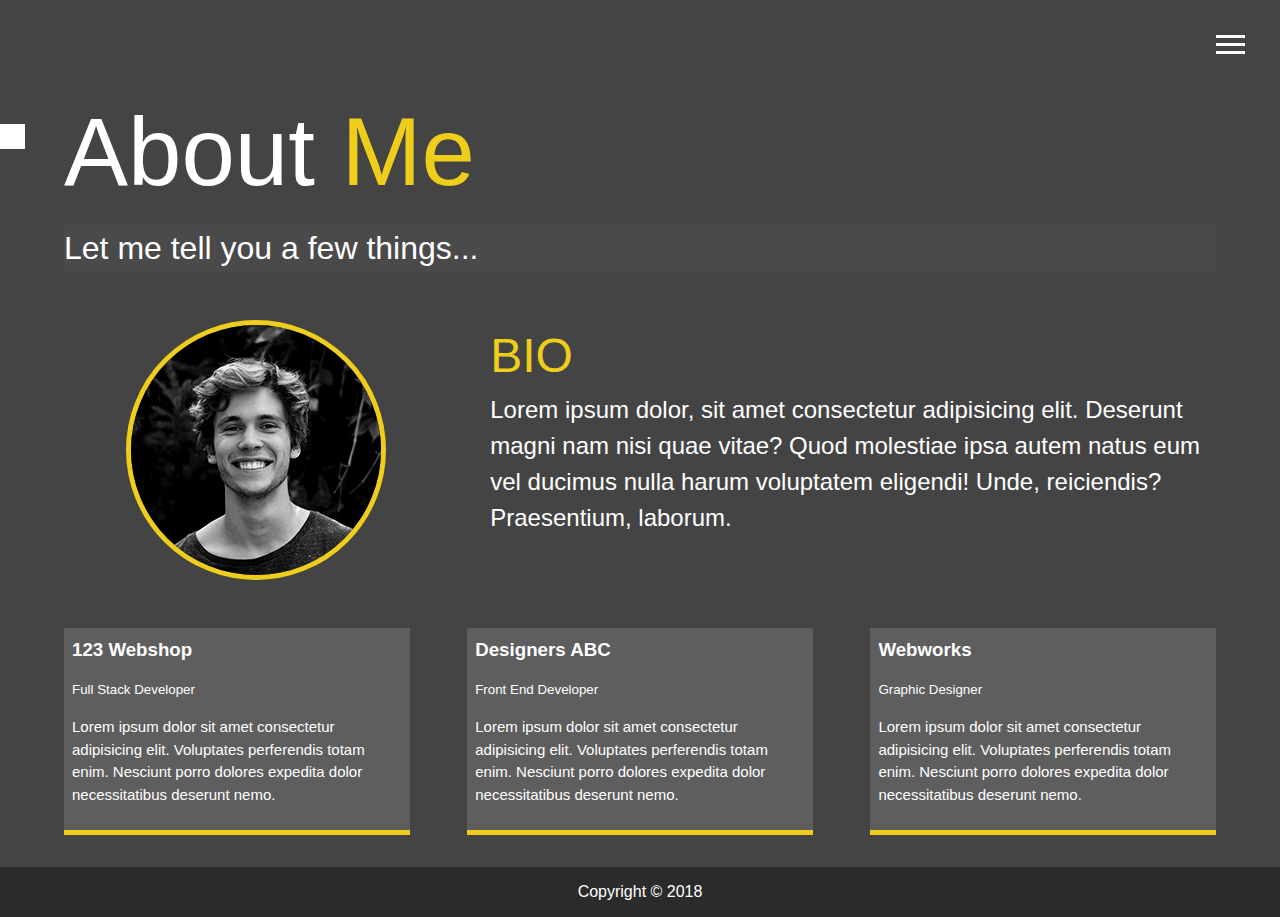
<file: about.html>
<!DOCTYPE html>
<html lang="en">

<head>
  <meta charset="UTF-8">
  <meta name="viewport" content="width=device-width, initial-scale=1.0">
  <meta http-equiv="X-UA-Compatible" content="ie=edge">
  <link rel="stylesheet" href="https://use.fontawesome.com/releases/v5.2.0/css/all.css" integrity="sha384-hWVjflwFxL6sNzntih27bfxkr27PmbbK/iSvJ+a4+0owXq79v+lsFkW54bOGbiDQ"
    crossorigin="anonymous">

  <link rel="stylesheet" href="css/main.css">
  <title>About Me</title>
</head>

<body>

  <div class="colors colors-hide">
    <div class="icon" id='icon'>
      <i class="fa fa-cog"></i>
    </div>
    <div class="color">
      <ul>
        <li data-theme="primary" class="active"></li>
        <li data-theme="secondary"></li>
        <li data-theme="info"></li>
        <li data-theme="danger"></li>
      </ul>
    </div>
  </div>

  <header>
    <div class="menu" id="menu">
      <div class="btn-line"></div>
      <div class="btn-line"></div>
      <div class="btn-line"></div>
    </div>
    <nav class="nav" id="nav">
      <div class="first" id="first">
        <img src="img/portrait_small.jpg" alt="person">
      </div>
      <div class="second" id="second">
        <ul>
          <li ><a href="index.html"> home</a></li>
          <li class="active"><a href="about.html"> about me</a></li>
          <li><a href="work.html"> my work</a></li>
          <li><a href="contact.html"> how to reach me</a></li>
        </ul>
      </div>
    </nav>
  </header>
  <section id="about">
    <div class="container">
      <header>
        <h2>
          About <span>Me</span>
        </h2>
        <p>
          Let me tell you a few things...
        </p>
      </header>
      <div class="body">
        <div class="img">
          <img src="img/portrait.jpg" alt="">
        </div>
        <div class="text">
          <h2><span>BIO</span></h2>
          <p>Lorem ipsum dolor, sit amet consectetur adipisicing elit. Deserunt magni nam nisi quae vitae? Quod molestiae ipsa autem natus eum vel ducimus nulla harum voluptatem eligendi! Unde, reiciendis? Praesentium, laborum.</p>
        </div>
      </div>
      <div class="boxs">
        <div class="box">
          <h3>123 Webshop</h3>
          <small>Full Stack Developer</small>
          <p>Lorem ipsum dolor sit amet consectetur adipisicing elit. Voluptates perferendis totam enim. Nesciunt porro dolores expedita dolor necessitatibus deserunt nemo.</p>
       </div>
        <div class="box">
          <h3>Designers ABC</h3>
          <small>Front End Developer</small>
          <p>Lorem ipsum dolor sit amet consectetur adipisicing elit. Voluptates perferendis totam enim. Nesciunt porro dolores expedita dolor necessitatibus deserunt nemo.</p>
        </div>
        <div class="box">
          <h3>Webworks</h3>
          <small>Graphic Designer</small>
          <p>Lorem ipsum dolor sit amet consectetur adipisicing elit. Voluptates perferendis totam enim. Nesciunt porro dolores expedita dolor necessitatibus deserunt nemo.</p>
        </div>
      </div>
    </div>
  </section>
  <footer class="about-footer">Copyright © 2018</footer>
  <script src="js/main.js"></script>
</body>

</html>
</file>
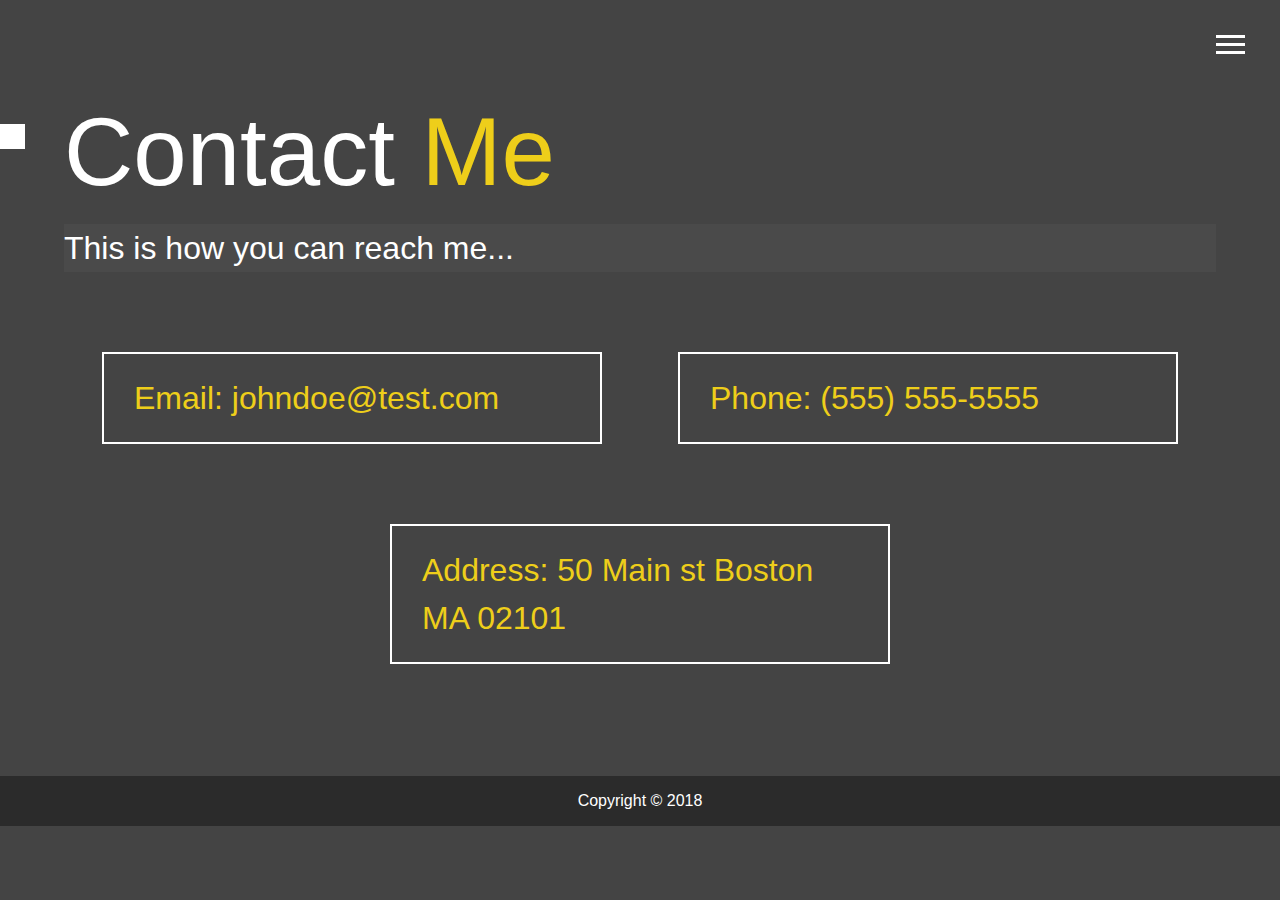
<file: contact.html>
<!DOCTYPE html>
<html lang="en">

<head>
  <meta charset="UTF-8">
  <meta name="viewport" content="width=device-width, initial-scale=1.0">
  <meta http-equiv="X-UA-Compatible" content="ie=edge">
  <link rel="stylesheet" href="https://use.fontawesome.com/releases/v5.2.0/css/all.css" integrity="sha384-hWVjflwFxL6sNzntih27bfxkr27PmbbK/iSvJ+a4+0owXq79v+lsFkW54bOGbiDQ"
    crossorigin="anonymous">

  <link rel="stylesheet" href="css/main.css">
  <title>Contact Me</title>
</head>

<body>
  <div class="colors colors-hide">
    <div class="icon" id='icon'>
      <i class="fa fa-cog"></i>
    </div>
    <div class="color">
      <ul>
        <li data-theme="primary" class="active"></li>
        <li data-theme="secondary"></li>
        <li data-theme="info"></li>
        <li data-theme="danger"></li>
      </ul>
    </div>
  </div>

  <header>
    <div class="menu" id="menu">
      <div class="btn-line"></div>
      <div class="btn-line"></div>
      <div class="btn-line"></div>
    </div>
    <nav class="nav" id="nav">
      <div class="first" id="first">
        <img src="img/portrait_small.jpg" alt="person">
      </div>
      <div class="second" id="second">
        <ul>
          <li><a href="index.html"> home</a></li>
          <li><a href="about.html"> about me</a></li>
          <li class="active"><a href="work.html"> my work</a></li>
          <li><a href="contact.html"> how to reach me</a></li>
        </ul>
      </div>
    </nav>
  </header>

  <section id="work">
    <div class="container">
      <header>
        <h2>
          Contact <span>Me</span>
        </h2>
        <p>
          This is how you can reach me...
        </p>
      </header>
    </div>
  </section>
  <section id="contact">
    <div class="container">
      <div class="f">
        <div>
          <p>Email: johndoe@test.com</p>
        </div>
        <div>
          <p>Phone: (555) 555-5555</p>
        </div>
      </div>
      <div class="s">
        <div>
          <p>Address: 50 Main st Boston MA 02101</p>
        </div>
      </div>
    </div>
  </section>
  <footer class="about-footer">
    Copyright &copy; 2018
  </footer>

  <script src="js/main.js"></script>
</body>

</html>
</file>
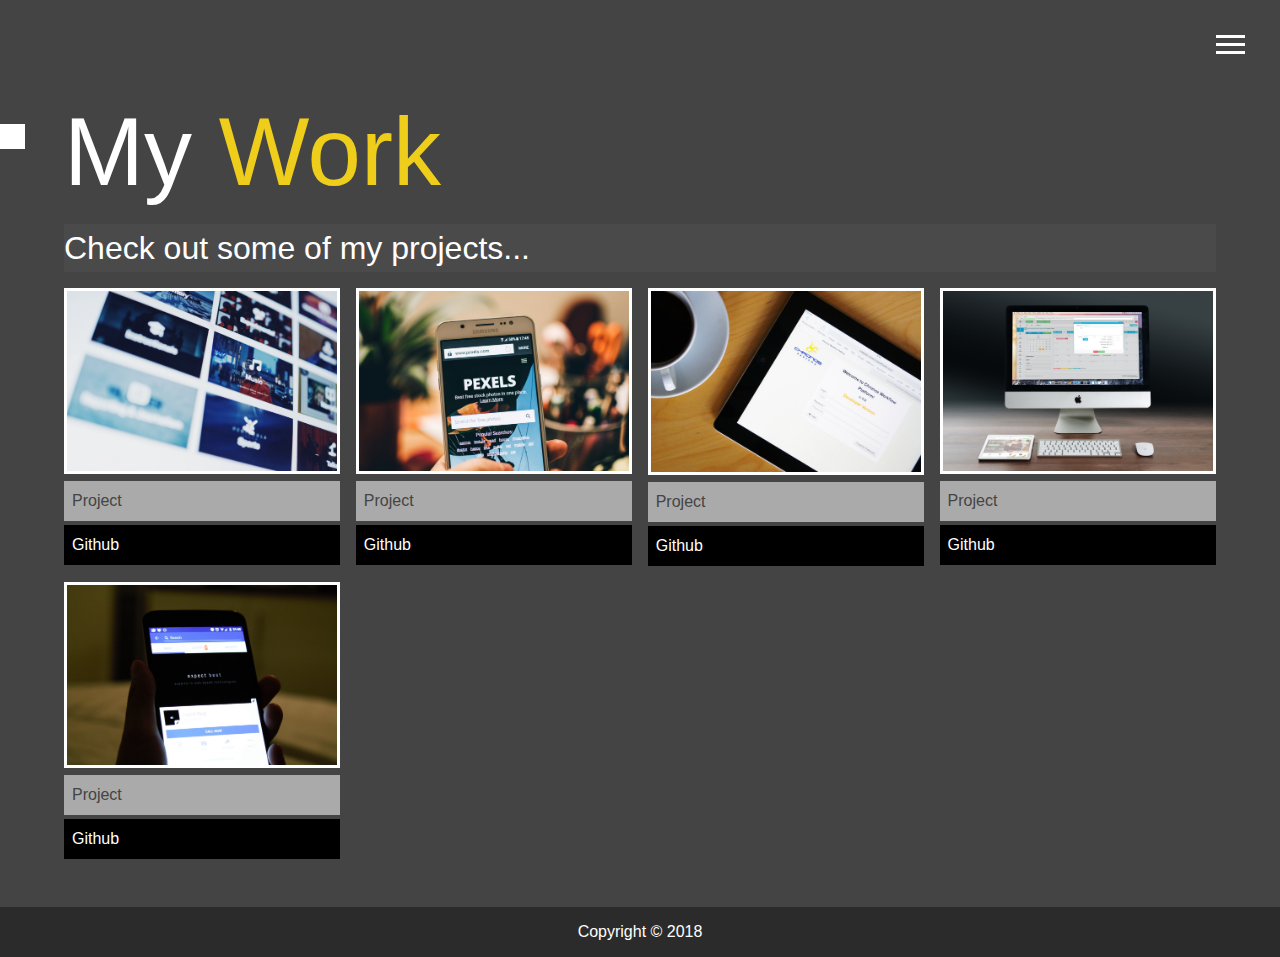
<file: work.html>
<!DOCTYPE html>
<html lang="en">

<head>
  <meta charset="UTF-8">
  <meta name="viewport" content="width=device-width, initial-scale=1.0">
  <meta http-equiv="X-UA-Compatible" content="ie=edge">
  <link rel="stylesheet" href="https://use.fontawesome.com/releases/v5.2.0/css/all.css" integrity="sha384-hWVjflwFxL6sNzntih27bfxkr27PmbbK/iSvJ+a4+0owXq79v+lsFkW54bOGbiDQ"
    crossorigin="anonymous">

  <link rel="stylesheet" href="css/main.css">
  <title>View My Work</title>
</head>

<body>

  <div class="colors colors-hide">
    <div class="icon" id='icon'>
      <i class="fa fa-cog"></i>
    </div>
    <div class="color">
      <ul>
        <li data-theme="primary" class="active"></li>
        <li data-theme="secondary"></li>
        <li data-theme="info"></li>
        <li data-theme="danger"></li>
      </ul>
    </div>
  </div>

  <header>
    <div class="menu" id="menu">
      <div class="btn-line"></div>
      <div class="btn-line"></div>
      <div class="btn-line"></div>
    </div>
    <nav class="nav" id="nav">
      <div class="first" id="first">
        <img src="img/portrait_small.jpg" alt="person">
      </div>
      <div class="second" id="second">
        <ul>
          <li><a href="index.html"> home</a></li>
          <li><a href="about.html"> about me</a></li>
          <li class="active"><a href="work.html"> my work</a></li>
          <li><a href="contact.html"> how to reach me</a></li>
        </ul>
      </div>
    </nav>
  </header>

  <section id="work">
    <div class="container">
      <header>
        <h2>
          My <span>Work</span>
        </h2>
        <p>
          Check out some of my projects...
        </p>
      </header>
      <div class="boxs">

        <div class="box">
          <div class="img">
            <img src="img/projects/project1.jpg" alt="">
          </div>
          <span> <i class="fas fa-eye"></i> Project</span>
          <span><i class="fab fa-github"></i> Github</span>
        </div>

        <div class="box">
          <div class="img">
            <img src="img/projects/project2.jpg" alt="">
          </div>
          <span> <i class="fas fa-eye"></i> Project</span>
          <span><i class="fab fa-github"></i> Github</span>
        </div>

        <div class="box">
          <div class="img">
            <img src="img/projects/project3.jpg" alt="">
          </div>
          <span> <i class="fas fa-eye"></i> Project</span>
          <span><i class="fab fa-github"></i> Github</span>
        </div>

        <div class="box">
          <div class="img">
            <img src="img/projects/project4.jpg" alt="">
          </div>
          <span> <i class="fas fa-eye"></i> Project</span>
          <span><i class="fab fa-github"></i> Github</span>
        </div>

        <div class="box">
          <div class="img">
            <img src="img/projects/project5.jpg" alt="">
          </div>
          <span> <i class="fas fa-eye"></i> Project</span>
          <span><i class="fab fa-github"></i> Github</span>
        </div>
      </div>
    </div>
  </section>
  <footer class="about-footer">Copyright © 2018</footer>

  <script src="js/main.js"></script>
</body>

</html>
</file>
<file: css/main.css>
header .menu {
  position: fixed;
  z-index: 3;
  right: 35px;
  top: 35px;
  transition: all 0.5s ease-out;
  cursor: pointer;
}

header .menu .btn-line {
  width: 1.8rem;
  height: .2rem;
  background-color: white;
  margin-bottom: .3rem;
  transition: all 0.5s ease-out;
}

header .menu-close {
  transition: all 0.5s ease-out;
  transform: rotate(180deg);
}

header .menu-close .btn-line:nth-child(1) {
  transform: rotate(45deg) translate(5px, 5px);
}

header .menu-close .btn-line:nth-child(2) {
  opacity: 0;
}

header .menu-close .btn-line:nth-child(3) {
  transform: rotate(-45deg) translate(7px, -6px);
}

header .nav {
  position: fixed;
  z-index: 2;
  width: 100%;
  height: 100%;
  top: 0;
  left: 0;
  visibility: hidden;
}

header .nav-open {
  visibility: visible;
}

header .nav .first, header .nav .second {
  transition: all 0.5s ease-out;
  display: flex;
  flex-flow: column wrap;
  align-items: center;
  justify-content: center;
  float: left;
  width: 50%;
  height: 100vh;
  overflow: hidden;
}

header .nav .first {
  transform: translateY(-100%);
  background-color: rgba(68, 68, 68, 0.679);
}

header .nav .first-open {
  transform: translateY(0);
}

header .nav .first img {
  border: 5px solid #eece1a;
  border-radius: 50%;
  width: 18rem;
}

header .nav .second {
  transform: translateY(100%);
  background-color: rgba(26, 26, 26, 0.753);
}

header .nav .second-open {
  transform: translateY(0);
}

header .nav ul {
  text-align: center;
}

header .nav ul li {
  transition: transform .5s ease-out;
  transform: translateX(600px);
  text-transform: uppercase;
  font-size: 2.5rem;
  font-weight: 300;
  margin: 2vw 0;
}

header .nav ul li.show {
  transform: translateX(0);
}

header .nav ul a {
  display: block;
  transition: all .5s linear 0s;
}

header .nav ul a:hover {
  transform: scale(1.2);
  color: #eece1a;
}

header .nav ul li:nth-child(1) {
  transition-delay: 0.1s;
}

header .nav ul li:nth-child(2) {
  transition-delay: 0.2s;
}

header .nav ul li:nth-child(3) {
  transition-delay: 0.3s;
}

header .nav ul li:nth-child(4) {
  transition-delay: 0.4s;
}

header .nav ul a:hover {
  transition: all .5s linear 0s;
  transform: scale(1.2);
  color: #eece1a;
}

header .nav ul .active {
  color: #eece1a;
}

.colors {
  width: 200px;
  height: 100px;
  background-color: blanchedalmond;
  position: fixed;
  top: 10%;
  transition: all 0.5s ease-out;
}

.colors-hide {
  transform: translateX(-200px);
}

.colors .icon {
  width: 25px;
  height: 25px;
  background-color: white;
  position: absolute;
  left: 100%;
  top: 34%;
  text-align: center;
}

.colors .icon i {
  color: black;
}

.colors .icon i.active {
  animation: rotate 1s linear infinite;
}

@keyframes rotate {
  0% {
    transform: rotate(0);
  }
  100% {
    transform: rotate(360deg);
  }
}

.colors .color {
  height: 100%;
}

.colors .color ul {
  height: 100%;
  padding: 20px 30px;
  list-style: none;
  display: flex;
  justify-content: space-between;
  align-items: center;
}

.colors .color ul li {
  width: 25px;
  height: 25px;
  border-radius: 50%;
  cursor: pointer;
  opacity: .5;
}

.colors .color ul li.active {
  opacity: 1;
}

.colors .color ul li:nth-child(1) {
  background-color: #eece1a;
}

.colors .color ul li:nth-child(2) {
  background-color: #28df99;
}

.colors .color ul li:nth-child(3) {
  background-color: #133b5c;
}

.colors .color ul li:nth-child(4) {
  background-color: #931a25;
}

.primary span {
  color: #eece1a;
}

.primary header .nav ul a:hover {
  color: #eece1a;
}

.primary header .nav ul .active {
  color: #eece1a;
}

.primary header .nav .first img {
  border-color: #eece1a;
}

.primary #about .body .img img {
  border-color: #eece1a;
}

.primary #about .box {
  border-color: #eece1a;
}

.primary #work .box .img img:hover {
  border-color: #eece1a;
}

.primary #work .box span:first-of-type:hover {
  background-color: #eece1a;
}

.primary #work .box span:last-of-type:hover {
  background-color: #eece1a;
  color: black;
}

.primary #contact p {
  color: #eece1a;
}

.primary #contact p:hover {
  color: black;
  background-color: #eece1a;
}

.primary #home .icons a:hover {
  color: #eece1a;
}

.secondary span {
  color: #28df99;
}

.secondary header .nav ul a:hover {
  color: #28df99;
}

.secondary header .nav ul .active {
  color: #28df99;
}

.secondary header .nav .first img {
  border-color: #28df99;
}

.secondary #about .body .img img {
  border-color: #28df99;
}

.secondary #about .box {
  border-color: #28df99;
}

.secondary #work .box .img img:hover {
  border-color: #28df99;
}

.secondary #work .box span:first-of-type:hover {
  background-color: #28df99;
}

.secondary #work .box span:last-of-type:hover {
  background-color: #28df99;
  color: black;
}

.secondary #contact p {
  color: #28df99;
}

.secondary #contact p:hover {
  color: black;
  background-color: #28df99;
}

.secondary #home .icons a:hover {
  color: #28df99;
}

.info span {
  color: #133b5c;
}

.info header .nav ul a:hover {
  color: #133b5c;
}

.info header .nav ul .active {
  color: #133b5c;
}

.info header .nav .first img {
  border-color: #133b5c;
}

.info #about .body .img img {
  border-color: #133b5c;
}

.info #about .box {
  border-color: #133b5c;
}

.info #work .box .img img:hover {
  border-color: #133b5c;
}

.info #work .box span:first-of-type:hover {
  background-color: #133b5c;
}

.info #work .box span:last-of-type:hover {
  background-color: #133b5c;
  color: black;
}

.info #contact p {
  color: #133b5c;
}

.info #contact p:hover {
  color: black;
  background-color: #133b5c;
}

.info #home .icons a:hover {
  color: #133b5c;
}

.danger span {
  color: #931a25;
}

.danger header .nav ul a:hover {
  color: #931a25;
}

.danger header .nav ul .active {
  color: #931a25;
}

.danger header .nav .first img {
  border-color: #931a25;
}

.danger #about .body .img img {
  border-color: #931a25;
}

.danger #about .box {
  border-color: #931a25;
}

.danger #work .box .img img:hover {
  border-color: #931a25;
}

.danger #work .box span:first-of-type:hover {
  background-color: #931a25;
}

.danger #work .box span:last-of-type:hover {
  background-color: #931a25;
  color: black;
}

.danger #contact p {
  color: #931a25;
}

.danger #contact p:hover {
  color: black;
  background-color: #931a25;
}

.danger #home .icons a:hover {
  color: #931a25;
}

* {
  padding: 0;
  margin: 0;
  box-sizing: border-box;
}

html {
  height: 100%;
}

body {
  background-color: #444;
}

body.main {
  background: url("../img/background.jpg");
  background-attachment: fixed;
  background-size: cover;
  height: 100%;
}

body {
  font-family: 'Segoe UI', Tahoma, Geneva, Verdana, sans-serif;
  line-height: 1.5;
  color: #fff;
}

.op {
  background-color: rgba(0, 0, 0, 0.4);
  height: 100%;
  overflow: hidden;
  height: 100%;
}

.container {
  padding: 4rem;
}

a {
  text-decoration: none;
  color: inherit;
}

h1, h2 {
  font-size: 6rem;
  font-weight: 400;
}

p {
  font-size: 2rem;
}

ul {
  list-style: none;
}

span {
  color: #eece1a;
}

#home {
  min-height: calc(100vh - 60px);
}

#home h2 {
  margin-top: 20vh;
}

#home p {
  margin: 20px 0;
  background-color: rgba(68, 68, 68, 0.453);
  padding: 10px;
}

#home .icons {
  margin-top: 1rem;
  display: flex;
}

#home .icons a {
  margin-right: 15px;
  transition: all 0.5s ease-out;
}

#home .icons a:hover {
  color: #eece1a;
}

#about .container {
  padding: 0 4rem;
}

#about header {
  margin-top: 5rem;
}

#about header p {
  background-color: rgba(81, 81, 81, 0.453);
}

#about .body {
  display: flex;
  justify-content: space-between;
  padding: 3rem 0;
}

#about .body .img {
  width: 33.333%;
  display: flex;
  justify-content: center;
  align-items: center;
}

#about .body .img img {
  border-radius: 50%;
  border: 5px solid #eece1a;
}

#about .body .text {
  width: 63%;
}

#about .body .text h2 {
  font-size: 3rem;
}

#about .body .text p {
  font-size: 1.5rem;
}

#about .boxs {
  display: flex;
  justify-content: space-between;
  padding-bottom: 2rem;
}

#about .box {
  width: 30%;
  background-color: #5e5e5e;
  border-bottom: 5px solid #eece1a;
  padding: .5rem;
}

#about .box small {
  display: block;
  margin: 1rem 0;
}

#about .box p {
  font-size: 15px;
  padding-bottom: 1rem;
}

.about-footer {
  background-color: #2b2b2b;
  text-align: center;
  padding: .8rem 0;
}

#work .container {
  padding: 0 4rem;
}

#work header {
  margin: 5rem 0 1rem 0;
}

#work header p {
  background-color: rgba(81, 81, 81, 0.453);
}

#work .boxs {
  display: flex;
  flex-wrap: wrap;
  justify-content: space-between;
  padding-bottom: 2rem;
}

#work .box {
  width: 24%;
  margin-bottom: 1rem;
}

#work .box .img img {
  width: 100%;
  border: 3px solid #fff;
  cursor: pointer;
}

#work .box .img img:hover {
  transition: all 0.5s ease-out;
  border: 3px solid #eece1a;
  opacity: .5;
}

#work .box span {
  display: block;
  padding: .5rem;
  cursor: pointer;
}

#work .box span:first-of-type {
  color: #444;
  background-color: #aaaaaa;
  margin-bottom: .25rem;
}

#work .box span:first-of-type:hover {
  background-color: #eece1a;
}

#work .box span:last-of-type {
  color: #fff;
  background-color: black;
}

#work .box span:last-of-type:hover {
  background-color: #eece1a;
  color: black;
}

#contact {
  padding-bottom: 3rem;
}

#contact p {
  color: #eece1a;
  border: 2px solid white;
  padding: 20px 30px;
  transition: all .5s ease-out;
}

#contact p:hover {
  color: black;
  background-color: #eece1a;
  transform: scale(0.8);
}

#contact .f {
  display: flex;
  justify-content: space-around;
}

#contact .f div {
  width: 500px;
}

#contact .s {
  margin-top: 5rem;
  display: flex;
  justify-content: center;
}

#contact .s div {
  width: 500px;
}

@media screen and (max-width: 768px) {
  header .nav .first, header .nav .second {
    float: none;
    width: 100%;
  }
  header .nav .first {
    transform: translateX(100%);
    height: auto;
    height: 30%;
  }
  header .nav .first-open {
    transform: translateX(0);
  }
  header .nav .first img {
    width: 150px;
  }
  header .nav .second {
    transform: translateX(-100%);
    display: flex;
    align-items: center;
    height: 70%;
  }
  header .nav .second-open {
    transform: translateX(0);
  }
  header .nav .second li {
    font-size: 2rem;
    margin: 2rem 0;
  }
  #home {
    align-items: center;
    text-align: center;
  }
  #home .container {
    padding: 5rem 1rem;
  }
  #home h2 {
    font-size: 5rem;
    margin-top: 2rem;
  }
  #home p {
    font-size: 1.5rem;
  }
  #home .icons {
    justify-content: center;
  }
  #about {
    text-align: center;
  }
  #about .container {
    padding: 0 .5rem;
  }
  #about .body {
    display: block;
    width: 100%;
  }
  #about .body .img {
    width: 100%;
  }
  #about .body .text {
    padding: .5rem;
    width: 100%;
  }
  #about .boxs {
    flex-wrap: wrap;
    justify-content: center;
  }
  #about .box {
    width: 95%;
    margin-bottom: 2rem;
  }
  #about .box:last-of-type {
    width: 95%;
    margin-bottom: 0;
  }
  #work {
    text-align: center;
  }
  #work .container {
    padding: 0 .5rem;
  }
  #work header {
    padding-bottom: 2rem;
  }
  #work .boxs {
    flex-wrap: wrap;
    justify-content: center;
  }
  #work .box {
    width: 95%;
    margin-bottom: 1rem;
  }
  #work .box:last-of-type {
    width: 95%;
    margin-bottom: 0;
  }
  #contact .container {
    width: 95%;
    padding: 0;
    margin: auto;
  }
  #contact .f {
    display: block;
  }
  #contact .f div {
    width: 100%;
    margin-top: 1rem;
  }
  #contact .s {
    display: block;
    margin-top: 0;
  }
  #contact .s div {
    margin-top: 1rem;
    width: 100%;
  }
}
</file>
